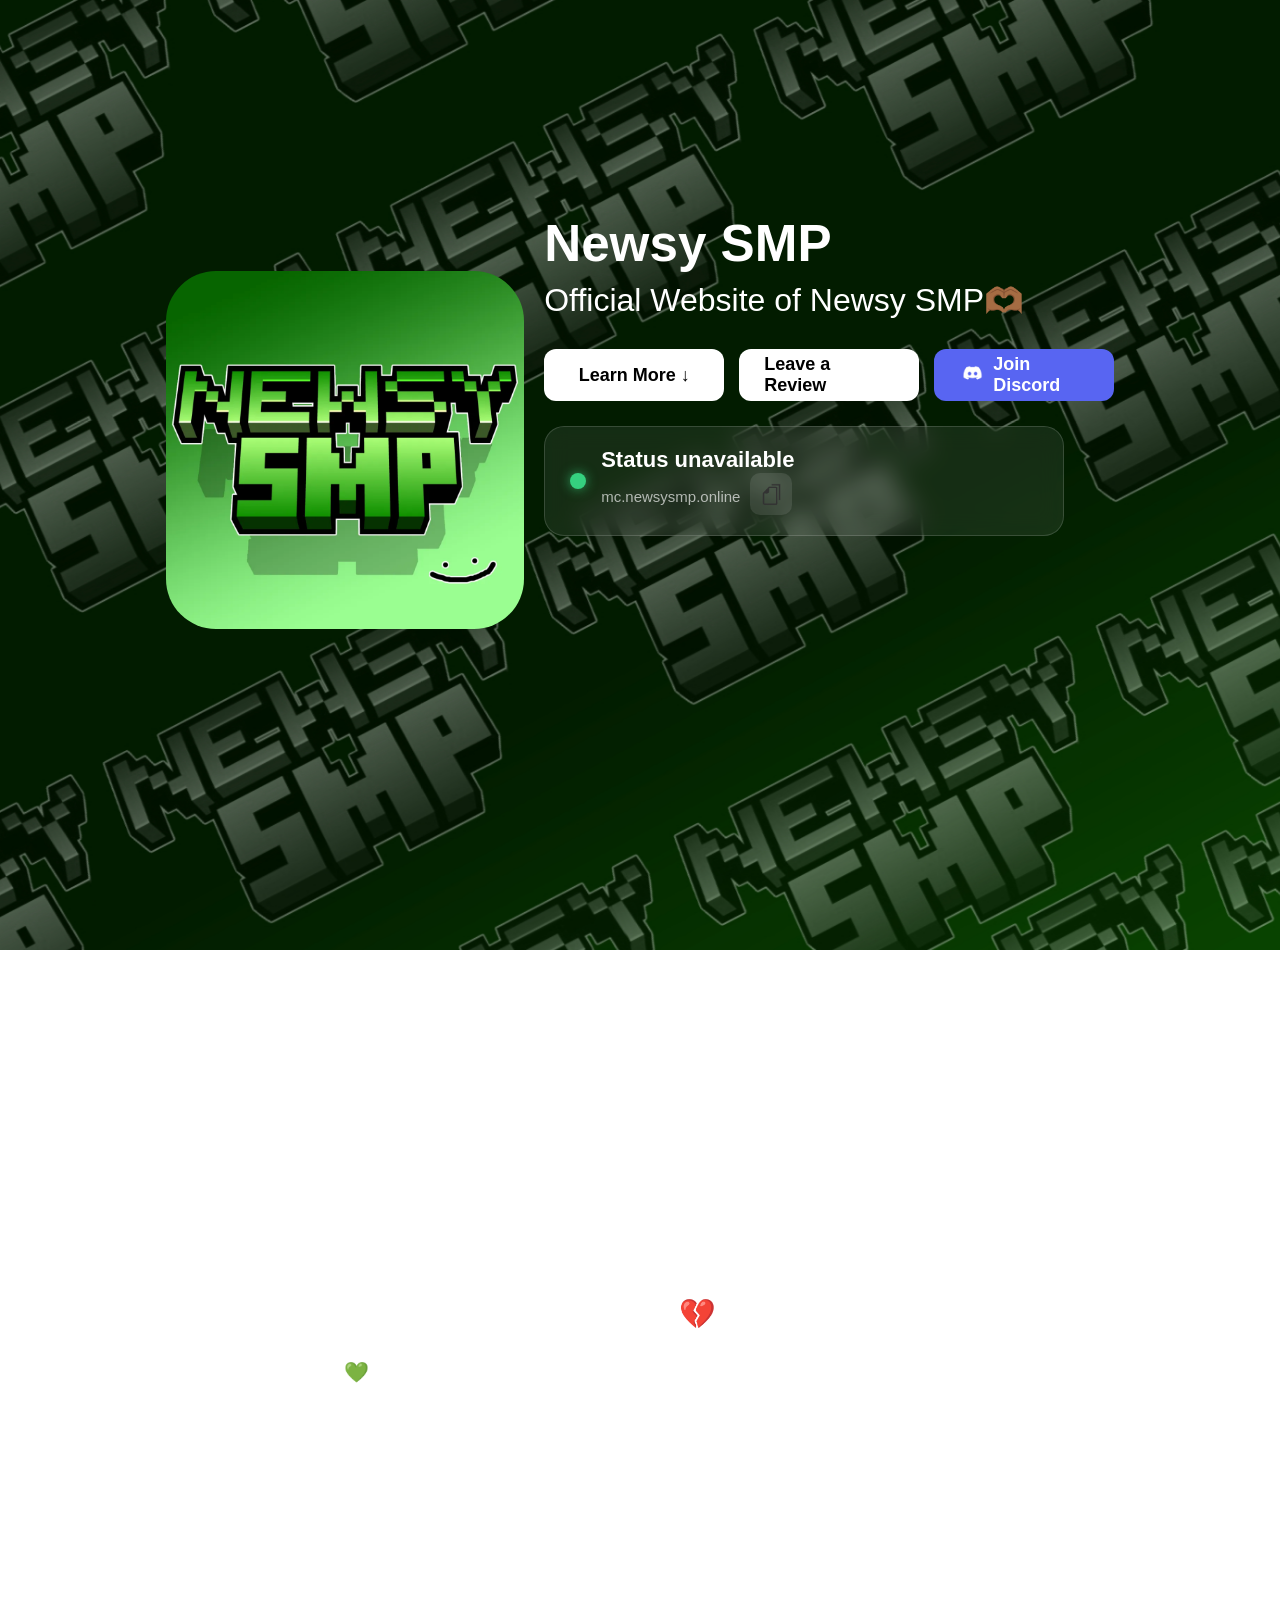
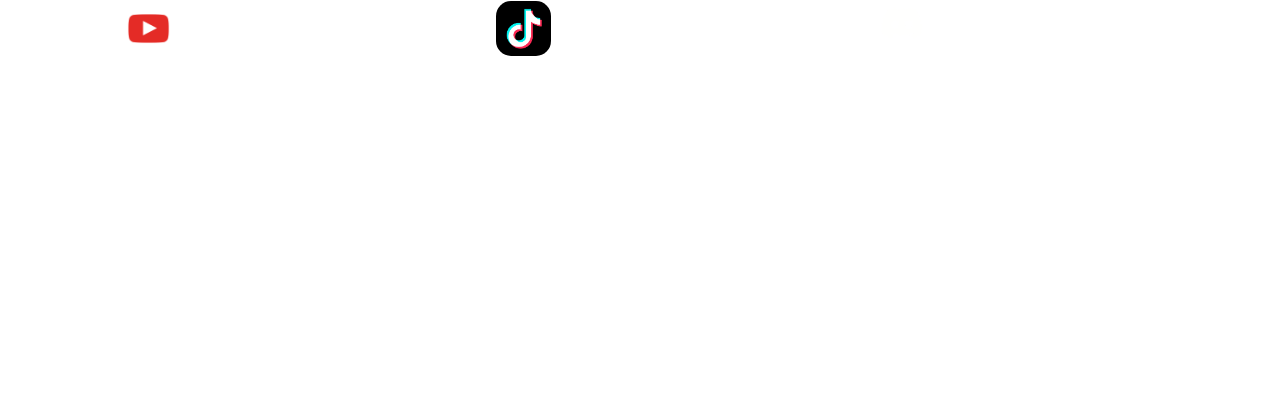
<file: index.html>
<!DOCTYPE html>
<html lang="en">

<head>
    <link rel="stylesheet" href="style.css">

    <meta charset="UTF-8">
    <meta name="viewport" content="width=device-width, initial-scale=1.0">

    <link rel="icon" type="image/png" href="./images/logo.png">

    <title>Newsy SMP</title>
</head>

<body>
    <div class="background"></div>

    <div class="hero">
    <img class="logo" src="images/logo.png" alt="Newsy SMP Logo">

    <div>
        <h1>Newsy SMP</h1>
        <p>Official Website of Newsy SMP🫶🏾</p>

  <div class="buttons">

    <a href="#about" class="scroll-button">Learn More ↓</a>

    <a href="reviews.html" class="review-button">
    Leave a Review
</a>

    <a href="https://discord.gg/Fx9pKGApqy" class="discord-button" target="_blank">
        <img src="images/discord.png" alt="Discord">
        Join Discord
    </a>

</div>
        <div class="server-status">
            <div class="status-dot"></div>

            <div>
                <div class="status-title" id="player-count">
                    Checking server...
                </div>

                <div class="server-address-row">
    <div class="server-address">
        mc.newsysmp.online
    </div>

    <button class="copy-button" onclick="copyServerIP()">
    <img src="images/copy.png" alt="Copy">
</button>
</div>
            </div>
        </div>

    </div>
</div>

<section class="about" id="about">
 <div class="about-text">

    <h2>About Newsy SMP</h2>

    <p class="about-intro">
        Welcome to Newsy SMP 💚, we're an SMP that uses different mechanics each season to allow
        different types of players to have their own fun.
    </p>

</div>

<div class="game-carousel">

    <button class="game-arrow prev" onclick="previousGameMode()">‹</button>

    <div class="game-window">
      <div class="game-track">
        <div class="feature-card">
          <h3>💔 Lifesteal</h3>
          <p> Fight with others and steal their hearts. </p>
        </div>
        <div class="feature-card">
          <h3>💪🏾 Strength</h3>
          <p> Gain your strength by killing people. </p>
        </div>
        <div class="feature-card">
          <h3>💎 Bliss</h3>
          <p> Use your gem powers to defeat mobs and players! </p>
        </div>
        <div class="feature-card">
          <h3>🏆 Ranked</h3>
          <p> Climb the ranks to gain more hearts, bigger inventories and the most respect. </p>
        </div>
        <div class="feature-card">
          <h3>🌐 Zone Wars</h3>
          <p>The world shrinks until it's time to face off with your enemies.</p>
        </div>
      </div>
        </div> <button class="game-arrow next" onclick="nextGameMode()">›</button>
  </div>

</section>

<section class="rules" id="rules">

    <h2>Welcome to Newsy SMP</h2>

    <p class="rules-intro">
        This section shows the rules for the server and the SMP!
    </p>

    <div class="rules-section">

        <h3>» Server Rules</h3>

        <div class="rule-card">
            <h4>1. No discriminatory behavior</h4>
            <p>Any behavior like this will result in a ban from the server.</p>
        </div>

        <div class="rule-card">
            <h4>2. No sending NSFW or 18+ content</h4>
            <p>This will result in a ban and a report to Discord for sending 18+ content.</p>
        </div>

        <div class="rule-card">
            <h4>3. Don't spam ping anyone</h4>
            <p>The only time pinging staff is acceptable is when it's justified. — Results in Timeout.</p>
        </div>

        <div class="rule-card">
            <h4>4. Please don't self-promo, or promo in general unless in self-promo</h4>
            <p>Will result in your message being taken down and a warning.</p>
        </div>

        <div class="rule-card">
            <h4>5. Please show respect to all Staff</h4>
            <p>If respect is not shown, you will be kicked or timed out.</p>
        </div>

        <div class="rule-card">
            <h4>6. Don't make any threats at all</h4>
            <p>Results in a ban and a report to Discord.</p>
        </div>

        <div class="rule-card">
            <h4>7. Try to have a fun time in our server!</h4>
        </div>

    </div>


    <div class="rules-section">

        <h3>» SMP Rules</h3>

        <div class="rule-card">
            <h4>1. No cheating on the server</h4>
            <p>This can result in a punishment from a temporary ban to a permanent ban.</p>
        </div>

        <div class="rule-card">
            <h4>2. No Combat or Danger Logging</h4>
            <p>Results in a temporary ban (up to 72 hours).</p>
        </div>

        <div class="rule-card">
            <h4>3. The Max Team Size is SIX</h4>
            <p>If any team has more than six players, then that team will get timed out.</p>
        </div>

        <div class="rule-card">
            <h4>4. No Discrimination</h4>
            <p>If found guilty of this, you will be banned permanently &amp; reported to Microsoft. We take discrimination very seriously.</p>
        </div>

        <div class="rule-card">
            <h4>5. No killing/farming Naked Players unless they have been on the server for more than 2 real-life days</h4>
            <p>24 Hour Ban.</p>
        </div>

        <div class="rule-card">
            <h4>6. Please respect our Staff Members</h4>
            <p>If you are found being rude to a staff member for no reason, you will get a temporary ban.</p>
        </div>

        <div class="rule-card">
            <h4>7. Please respect other people</h4>
            <p>You don't know what they could be going through. — Week Ban. (Trash talking another person is allowed.)</p>
        </div>

        <div class="rule-card">
            <h4>8. Enjoy your time here at Newsy SMP!</h4>
        </div>

    </div>

</section>

<section class="socials" id="socials">

    <h2>Connect With Newsy SMP</h2>

    <p class="socials-intro">
        Keep up with Newsy SMP, watch our content, and join the community!
    </p>

    <div class="social-cards">

        <a href="https://www.youtube.com/@NewsySMP" class="social-card youtube" target="_blank">
            <img src="images/youtube.png" alt="YouTube">

            <div>
                <h3>YouTube</h3>
                <p>Watch Newsy SMP videos and more.</p>
            </div>
        </a>

        <a href="https://www.tiktok.com/@newsysmp" class="social-card tiktok" target="_blank">
            <img src="images/tiktok.png" alt="TikTok">

            <div>
                <h3>TikTok</h3>
                <p>Watch Short clips from Newsy SMP</p>
            </div>
        </a>

        <a href="https://discord.gg/Fx9pKGApqy" class="social-card discord-social" target="_blank">
            <img src="images/discord.png" alt="Discord">

            <div>
                <h3>Discord</h3>
                <p>Join the Newsy SMP community.</p>
            </div>
        </a>

    </div>
</section>

<script src="script.js"></script>
</body>
</html>
</file>
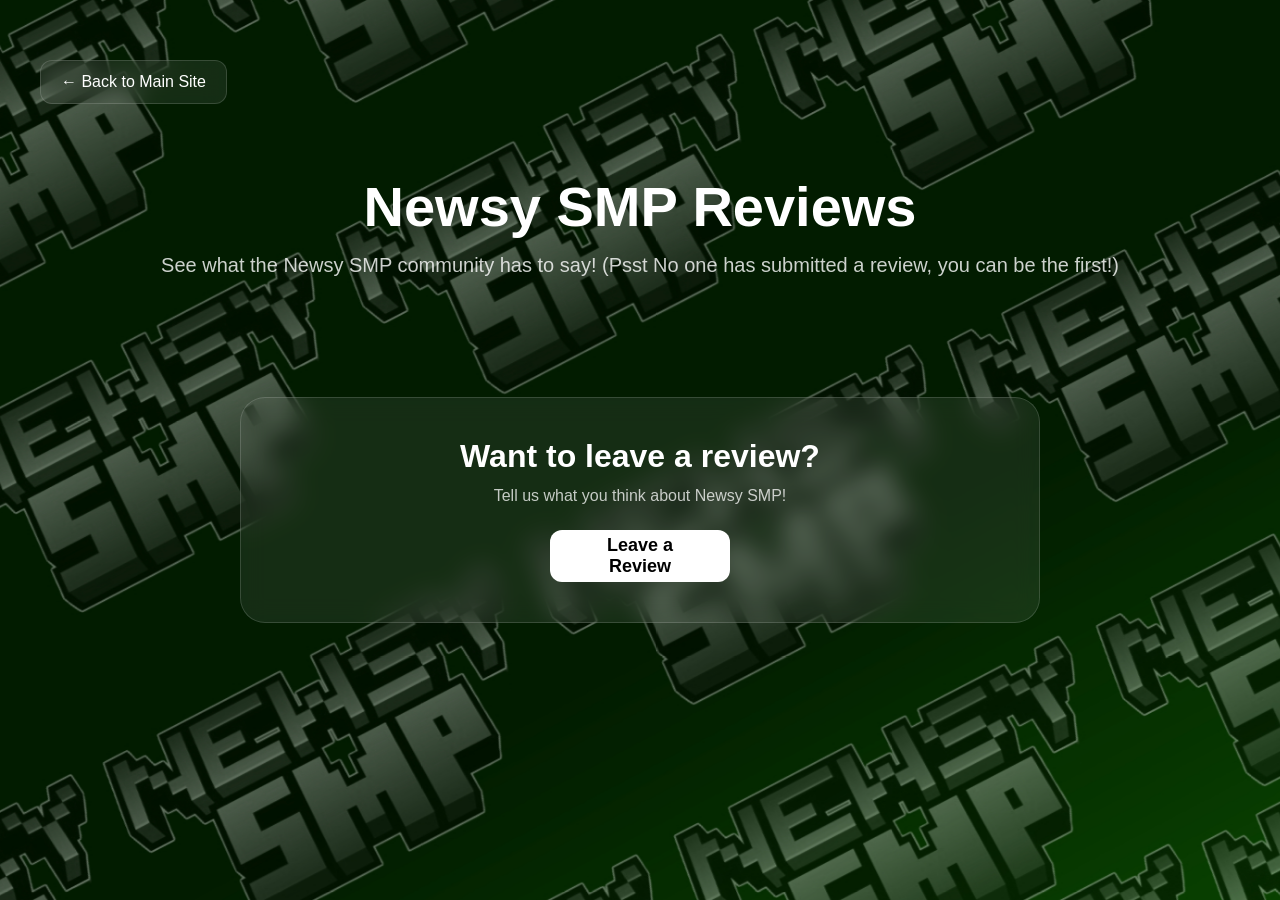
<file: reviews.html>
<!DOCTYPE html>
<html lang="en">

<head>
    <meta charset="UTF-8">
    <meta name="viewport" content="width=device-width, initial-scale=1.0">

    <link rel="stylesheet" href="style.css">
    <link rel="icon" type="image/png" href="./images/logo.png">

    <title>Newsy SMP - Reviews</title>
</head>

<body>

    <div class="background"></div>

    <main class="reviews-page">

        <a href="index.html" class="back-button">
            ← Back to Main Site
        </a>

        <h1>Newsy SMP Reviews</h1>

        <p class="reviews-intro">
            See what the Newsy SMP community has to say!
            (Psst No one has submitted a review, you can be the first!)
        </p>

        <section class="reviews-container">


</section>

        <section class="leave-review">

            <h2>Want to leave a review?</h2>

            <p>Tell us what you think about Newsy SMP!</p>

            <a href="https://forms.cloud.microsoft/Pages/ResponsePage.aspx?id=DQSIkWdsW0yxEjajBLZtrQAAAAAAAAAAAAN__nzVxYhUQTdSWThFN1ZEMkxUTTI5QjdKQUdLQ1FMRS4u" class="review-button" target="_blank">
            Leave a Review
            </a>

        </section>

    </main>
<script src="script.js"></script>
</body>
</html>
</file>
<file: style.css>
```css
body {
    background: #111;
    color: white;
    font-family: Arial, sans-serif;
    padding: 40px;
    text-align: center;
}

html {
    scroll-behavior: smooth;
}

/* =========================
   BACKGROUND
========================= */

.background {
    position: fixed;
    inset: -50px;

    z-index: -1;

    background-image: url("./images/background.jpg");
    background-size: cover;
    background-position: center;
    background-repeat: no-repeat;

    pointer-events: none;

    will-change: transform;
}

.hero,
.about,
.socials,
.rules {
    position: relative;
    z-index: 1;
}

/* =========================
   HERO
========================= */

.hero {
    min-height: 80vh;
    display: flex;
    align-items: center;
    justify-content: center;

    gap: 20px;
    padding: 40px;

    text-align: left;
}

.logo {
    width: 400px;
    height: 400px;

    object-fit: cover;
    border-radius: 50px;
    flex-shrink: 0;

    transition: transform 0.25s ease;
}

.logo:hover {
    transform: scale(1.05);
}

.hero > div {
    align-self: flex-start;
    margin-top: 150px;
}

.hero h1 {
    font-size: 56px;
    margin: 0 0 8px 0;
}

.hero p {
    font-size: 36px;
    margin: 0;
}

/* =========================
   BUTTONS
========================= */

.buttons {
    display: flex;
    align-items: center;
    gap: 15px;
    margin-top: 30px;
}

.scroll-button,
.review-button,
.discord-button {
    display: inline-flex;
    align-items: center;
    justify-content: center;
    box-sizing: border-box;

    padding: 14px 25px;

    text-decoration: none;
    border-radius: 12px;

    font-size: 18px;
    font-weight: bold;

    transition: transform 0.2s ease;
}

.scroll-button {
    background: white;
    color: black;
}

.review-button {
    background: white;
    color: black;
}

.discord-button {
    gap: 10px;
    background: #5865F2;
    color: white;
}

.discord-button img {
    width: 24px;
    height: 24px;
    object-fit: contain;
}

.scroll-button:hover,
.review-button:hover,
.discord-button:hover {
    transform: translateY(-3px);
}

.scroll-button,
.review-button,
.discord-button {
    display: inline-flex;
    align-items: center;
    justify-content: center;

    width: 180px;
    height: 52px;

    box-sizing: border-box;

    padding: 14px 25px;

    text-decoration: none;
    border-radius: 12px;

    font-size: 18px;
    font-weight: bold;

    transition: transform 0.2s ease;
}

/* =========================
   ABOUT SECTION
========================= */

.about {
    min-height: 70vh;
    padding: 100px 40px;

    display: flex;
    align-items: center;
    justify-content: center;

    gap: 70px;
}

/* Left side */

.about-text {
    width: 400px;
    flex-shrink: 0;

    text-align: left;
}

.about-text h2 {
    font-size: 52px;
    margin: 0 0 20px 0;
}

.about-intro {
    font-size: 20px;
    line-height: 1.6;

    margin: 0;
}

/* =========================
   GAME CAROUSEL
========================= */

.game-carousel {
    display: flex;
    align-items: center;

    gap: 20px;
}

.game-window {
    width: 500px;

    overflow: hidden;
    border-radius: 22px;
}

.game-track {
    display: flex;

    transition: transform 0.5s ease;
}

.feature-card {
    min-width: 500px;
    box-sizing: border-box;

    padding: 35px;

    background: rgba(255, 255, 255, 0.08);

    border: 1px solid rgba(255, 255, 255, 0.15);

    border-radius: 22px;

    backdrop-filter: blur(10px);

    text-align: left;
}

.feature-card h3 {
    font-size: 30px;
    margin: 0 0 15px 0;
}

.feature-card p {
    font-size: 18px;
    line-height: 1.6;

    margin: 0;
}

/* =========================
   CAROUSEL ARROWS
========================= */

.game-arrow {
    width: 50px;
    height: 50px;

    flex-shrink: 0;

    border: none;
    border-radius: 50%;

    background: rgba(255, 255, 255, 0.1);

    color: white;

    font-size: 35px;

    cursor: pointer;

    transition:
        transform 0.2s ease,
        background 0.2s ease;
}

.game-arrow:hover {
    transform: scale(1.1);
    background: rgba(255, 255, 255, 0.2);
}

.about-text,
.about-text h2,
.about-text p {
    color: white;
    font-family: Arial, sans-serif;
}

.about-text h2 {
    font-size: 52px;
    font-weight: bold;
}

.about-text p {
    font-size: 20px;
}
/* FORCE ABOUT TEXT STYLING */

section.about h2 {
    color: white !important;
    font-family: Arial, sans-serif !important;
    font-size: 52px !important;
    font-weight: bold !important;
    text-align: left !important;
}

section.about p.about-intro {
    color: white !important;
    font-family: Arial, sans-serif !important;
    font-size: 20px !important;
    line-height: 1.6 !important;
    text-align: left !important;
}
body,
body h1,
body h2,
body h3,
body p {
    color: white;
    font-family: Arial, sans-serif;
}
.hero h1 {
    color: white !important;
    font-family: Arial, sans-serif !important;
}

.hero p {
    color: white !important;
    font-family: Arial, sans-serif !important;
}

.feature-card h3 {
    color: white !important;
    font-family: Arial, sans-serif !important;
}

.feature-card p {
    color: white !important;
    font-family: Arial, sans-serif !important;
}
.server-status {
    margin-top: 25px;

    display: flex;
    align-items: center;
    gap: 15px;

    width: 100%;
    max-width: 520px;

    box-sizing: border-box;
    padding: 20px 25px;

    background: rgba(255, 255, 255, 0.08);
    border: 1px solid rgba(255, 255, 255, 0.15);

    border-radius: 20px;

    backdrop-filter: blur(12px);
    -webkit-backdrop-filter: blur(12px);

    color: white;
    font-family: Arial, sans-serif;
}

.status-dot {
    width: 16px;
    height: 16px;

    flex-shrink: 0;

    border-radius: 50%;

    background: #35d07f;

    box-shadow: 0 0 12px rgba(53, 208, 127, 0.7);
}

.status-title {
    font-size: 22px;
    font-weight: bold;
}

.server-address {
    margin-top: 5px;

    font-size: 15px;
    opacity: 0.65;
}
/* =========================
   SOCIALS
========================= */

.socials {
    min-height: 70vh;
    padding: 100px 40px;

    display: flex;
    flex-direction: column;
    align-items: center;
    justify-content: center;

    text-align: center;
}

.socials h2 {
    color: white;
    font-family: Arial, sans-serif;

    font-size: 52px;
    margin: 0 0 15px;
}

.socials-intro {
    color: white;
    font-family: Arial, sans-serif;

    font-size: 20px;
    margin: 0 0 50px;

    opacity: 0.8;
}

.social-cards {
    display: flex;
    justify-content: center;
    gap: 25px;

    width: 100%;
    max-width: 1100px;
}

.social-card {
    flex: 1;

    display: flex;
    align-items: center;

    gap: 20px;

    padding: 30px;

    color: white;
    text-decoration: none;
    text-align: left;

    background: rgba(255, 255, 255, 0.08);

    border: 1px solid rgba(255, 255, 255, 0.15);

    border-radius: 25px;

    backdrop-filter: blur(12px);
    -webkit-backdrop-filter: blur(12px);

    transition:
        transform 0.25s ease,
        background 0.25s ease;
}

.social-card:hover {
    transform: translateY(-8px);

    background: rgba(255, 255, 255, 0.14);
}

.social-card img {
    width: 55px;
    height: 55px;

    object-fit: contain;

    flex-shrink: 0;
}

.social-card h3 {
    color: white;

    font-size: 25px;

    margin: 0 0 7px;
}

.social-card p {
    color: white;

    font-size: 16px;
    line-height: 1.4;

    margin: 0;

    opacity: 0.7;
}
.social-card.youtube img,
.social-card.tiktok img {
    border-radius: 15px;
}
/* =========================
   SERVER IP COPY BUTTON
========================= */

.server-address-row {
    display: flex;
    align-items: center;
    gap: 10px;
}

.copy-button {
    width: 34px;
    height: 34px;

    display: flex;
    align-items: center;
    justify-content: center;

    border: 1px solid rgba(255, 255, 255, 0.15);
    border-radius: 10px;

    background: rgba(255, 255, 255, 0.08);
    color: white;

    font-size: 16px;
    cursor: pointer;

    transition:
        transform 0.2s ease,
        background 0.2s ease;
}

.copy-button:hover {
    transform: scale(1.08);
    background: rgba(255, 255, 255, 0.16);
}

.copy-button.copied {
    background: rgba(53, 208, 127, 0.25);
}
/* =========================
   RULES
========================= */

.rules {
    min-height: 100vh;
    padding: 100px 40px;

    display: flex;
    flex-direction: column;
    align-items: center;

    color: white;
}

.rules h2 {
    font-size: 52px;
    margin: 0 0 15px;
}

.rules-intro {
    font-size: 20px;
    opacity: 0.8;
    margin: 0 0 60px;
}

.rules-section {
    width: 100%;
    max-width: 1000px;
    margin-bottom: 60px;
}

.rules-section > h3 {
    font-size: 36px;
    text-align: left;
    margin-bottom: 25px;
}

.rule-card {
    margin-bottom: 15px;
    padding: 25px 30px;

    background: rgba(255, 255, 255, 0.08);
    border: 1px solid rgba(255, 255, 255, 0.15);

    border-radius: 20px;

    backdrop-filter: blur(12px);
    -webkit-backdrop-filter: blur(12px);

    text-align: left;

    transition:
        transform 0.2s ease,
        background 0.2s ease;
}

.rule-card:hover {
    transform: translateY(-3px);
    background: rgba(255, 255, 255, 0.12);
}

.rule-card h4 {
    color: white;
    font-size: 21px;
    margin: 0 0 8px;
}

.rule-card p {
    color: white;
    font-size: 16px;
    line-height: 1.5;
    margin: 0;
    opacity: 0.75;
}

.rules-ping {
    padding: 12px 20px;

    border-radius: 12px;

    background: rgba(255, 255, 255, 0.08);
    border: 1px solid rgba(255, 255, 255, 0.15);

    font-family: monospace;
    font-size: 16px;

    opacity: 0.7;
}
.copy-button {
    width: 42px;
    height: 42px;

    padding: 0;

    display: flex;
    align-items: center;
    justify-content: center;

    border: none;
    border-radius: 10px;

    background: rgba(255, 255, 255, 0.1);

    cursor: pointer;

    transition: transform 0.2s ease, background 0.2s ease;
}

.copy-button img {
    width: 39px;
    height: 39px;
    object-fit: contain;
    display: block;
}

.copy-button:hover {
    transform: scale(1.08);
    background: rgba(255, 255, 255, 0.18);
}
.copy-button.copied {
    background: rgba(53, 208, 127, 0.35);
}

.copy-button.copied:hover {
    background: rgba(53, 208, 127, 0.45);
}
@media (max-width: 1100px) {

    body {
        padding: 20px;
    }

    .hero {
        gap: 30px;
    }

    .logo {
        width: 320px;
        height: 320px;
    }

    .hero h1 {
        font-size: 44px;
    }

    .hero p {
        font-size: 28px;
    }

    .about {
        gap: 35px;
    }

    .about-text {
        width: 320px;
    }

    .about-text h2 {
        font-size: 42px;
    }

    .game-window,
    .feature-card {
        width: 420px;
        min-width: 420px;
    }

    .social-cards {
        max-width: 900px;
    }
}


@media (max-width: 800px) {

    .hero {
        flex-direction: column;
        text-align: center;
        min-height: auto;
        padding-top: 80px;
        padding-bottom: 100px;
    }

    .hero > div {
        align-self: center;
        margin-top: 30px;
    }

    .logo {
        width: 280px;
        height: 280px;
    }

    .hero h1 {
        font-size: 38px;
    }

    .hero p {
        font-size: 24px;
    }

    .buttons {
        justify-content: center;
        flex-wrap: wrap;
    }

    .server-status {
        margin-left: auto;
        margin-right: auto;
    }

    .about {
        flex-direction: column;
        padding: 80px 20px;
    }

    .about-text {
        width: 100%;
        max-width: 600px;
        text-align: center;
        padding: 0;
    }

    .about-text h2 {
        font-size: 42px;
        text-align: center;
    }

    .about-intro {
        text-align: center;
    }

    .game-carousel {
        max-width: 100%;
    }

    .game-window,
    .feature-card {
        width: min(500px, 70vw);
        min-width: min(500px, 70vw);
    }

    .social-cards {
        flex-direction: column;
        max-width: 600px;
    }
}


@media (max-width: 500px) {

    body {
        padding: 10px;
    }

    .logo {
        width: 220px;
        height: 220px;
        border-radius: 35px;
    }

    .hero h1 {
        font-size: 30px;
    }

    .hero p {
        font-size: 20px;
    }

    .buttons {
        flex-direction: column;
        align-items: center;
    }

    .scroll-button,
    .discord-button {
        width: 200px;
        justify-content: center;
        box-sizing: border-box;
    }

    .server-status {
        width: 100%;
    }

    .about-text h2,
    .socials h2 {
        font-size: 34px;
    }

    .game-carousel {
        gap: 8px;
    }

    .game-arrow {
        width: 40px;
        height: 40px;
        font-size: 28px;
    }

    .game-window,
    .feature-card {
        width: calc(100vw - 120px);
        min-width: calc(100vw - 120px);
    }

    .feature-card {
        padding: 25px;
    }

    .feature-card h3 {
        font-size: 25px;
    }

    .feature-card p {
        font-size: 16px;
    }

    .socials {
        padding: 80px 15px;
    }

    .social-card {
        padding: 22px;
    }
}
/* =========================
   GLOBAL UI SCALING
========================= */

* {
    box-sizing: border-box;
}

body {
    margin: 0;
    padding: 0;
    overflow-x: hidden;
}

.hero,
.about,
.socials,
.rules {
    width: 100%;
    max-width: 1600px;
    margin-left: auto;
    margin-right: auto;
}

/* Keep the overall proportions consistent */
.hero {
    min-height: 100vh;
    padding: clamp(30px, 5vw, 80px);
}

.logo {
    width: clamp(220px, 28vw, 400px);
    height: clamp(220px, 28vw, 400px);
}

.hero h1 {
    font-size: clamp(32px, 4vw, 56px);
}

.hero p {
    font-size: clamp(20px, 2.5vw, 36px);
}

.about {
    min-height: 100vh;
    padding: clamp(60px, 8vw, 120px) clamp(20px, 5vw, 80px);
}

.about-text {
    width: clamp(280px, 30vw, 400px);
}

.about-text h2 {
    font-size: clamp(36px, 4vw, 52px);
}

.about-intro {
    font-size: clamp(17px, 1.5vw, 20px);
}

.game-window,
.feature-card {
    width: clamp(320px, 35vw, 500px);
}

.feature-card {
    min-width: clamp(320px, 35vw, 500px);
}

.feature-card h3 {
    font-size: clamp(24px, 2.3vw, 30px);
}

.feature-card p {
    font-size: clamp(16px, 1.4vw, 18px);
}

.socials {
    min-height: 100vh;
    padding: clamp(60px, 8vw, 120px) clamp(20px, 5vw, 80px);
}

.socials h2 {
    font-size: clamp(36px, 4vw, 52px);
}

.socials-intro {
    font-size: clamp(17px, 1.5vw, 20px);
}

.social-card {
    padding: clamp(20px, 2.5vw, 30px);
}

.social-card h3 {
    font-size: clamp(21px, 2vw, 25px);
}

.social-card p {
    font-size: clamp(14px, 1.3vw, 16px);
}
/* =========================
   SCROLLBAR
========================= */

html {
    scrollbar-color: rgba(255, 255, 255, 0.25) transparent;
    scrollbar-width: thin;
}

::-webkit-scrollbar {
    width: 10px;
}

::-webkit-scrollbar-track {
    background: transparent;
}

::-webkit-scrollbar-thumb {
    background: rgba(255, 255, 255, 0.25);
    border-radius: 999px;
}

::-webkit-scrollbar-thumb:hover {
    background: rgba(255, 255, 255, 0.4);
}
/* =========================
   REVIEWS PAGE
========================= */

.reviews-page {
    position: relative;
    z-index: 1;

    min-height: 100vh;
    padding: 60px 40px 100px;

    display: flex;
    flex-direction: column;
    align-items: center;

    color: white;
    text-align: center;
}

.back-button {
    align-self: flex-start;

    color: white;
    text-decoration: none;

    padding: 12px 20px;

    background: rgba(255, 255, 255, 0.08);
    border: 1px solid rgba(255, 255, 255, 0.15);

    border-radius: 12px;

    backdrop-filter: blur(12px);
    -webkit-backdrop-filter: blur(12px);

    transition: transform 0.2s ease, background 0.2s ease;
}

.back-button:hover {
    transform: translateY(-3px);
    background: rgba(255, 255, 255, 0.14);
}

.reviews-page h1 {
    font-size: clamp(36px, 5vw, 56px);
    margin: 70px 0 15px;
}

.reviews-intro {
    font-size: 20px;
    opacity: 0.8;
    margin: 0 0 50px;
}

.reviews-container {
    width: 100%;
    max-width: 800px;
}

.review-card {
    padding: 30px;

    background: rgba(255, 255, 255, 0.08);
    border: 1px solid rgba(255, 255, 255, 0.15);

    border-radius: 22px;

    backdrop-filter: blur(12px);
    -webkit-backdrop-filter: blur(12px);

    text-align: left;
}

.review-card h3 {
    margin: 0 0 15px;
    font-size: 24px;
}

.review-card p {
    margin: 0 0 12px;

    font-size: 20px;
    line-height: 1.5;
}

.review-card span {
    opacity: 0.65;
}

.leave-review {
    margin-top: 70px;

    width: 100%;
    max-width: 800px;

    padding: 40px;

    background: rgba(255, 255, 255, 0.08);
    border: 1px solid rgba(255, 255, 255, 0.15);

    border-radius: 25px;

    backdrop-filter: blur(12px);
    -webkit-backdrop-filter: blur(12px);
}

.leave-review h2 {
    margin: 0 0 12px;
    font-size: 32px;
}

.leave-review p {
    margin: 0 0 25px;
    opacity: 0.75;
}

.review-button {
    padding: 14px 25px;

    border: none;
    border-radius: 12px;

    background: white;
    color: black;

    font-size: 18px;
    font-weight: bold;

    cursor: pointer;

    transition: transform 0.2s ease;
}

.review-button:hover {
    transform: translateY(-3px);
}
.review-button,
.review-button:hover,
.review-button:visited,
.review-button:active {
    text-decoration: none;
}
</file>
